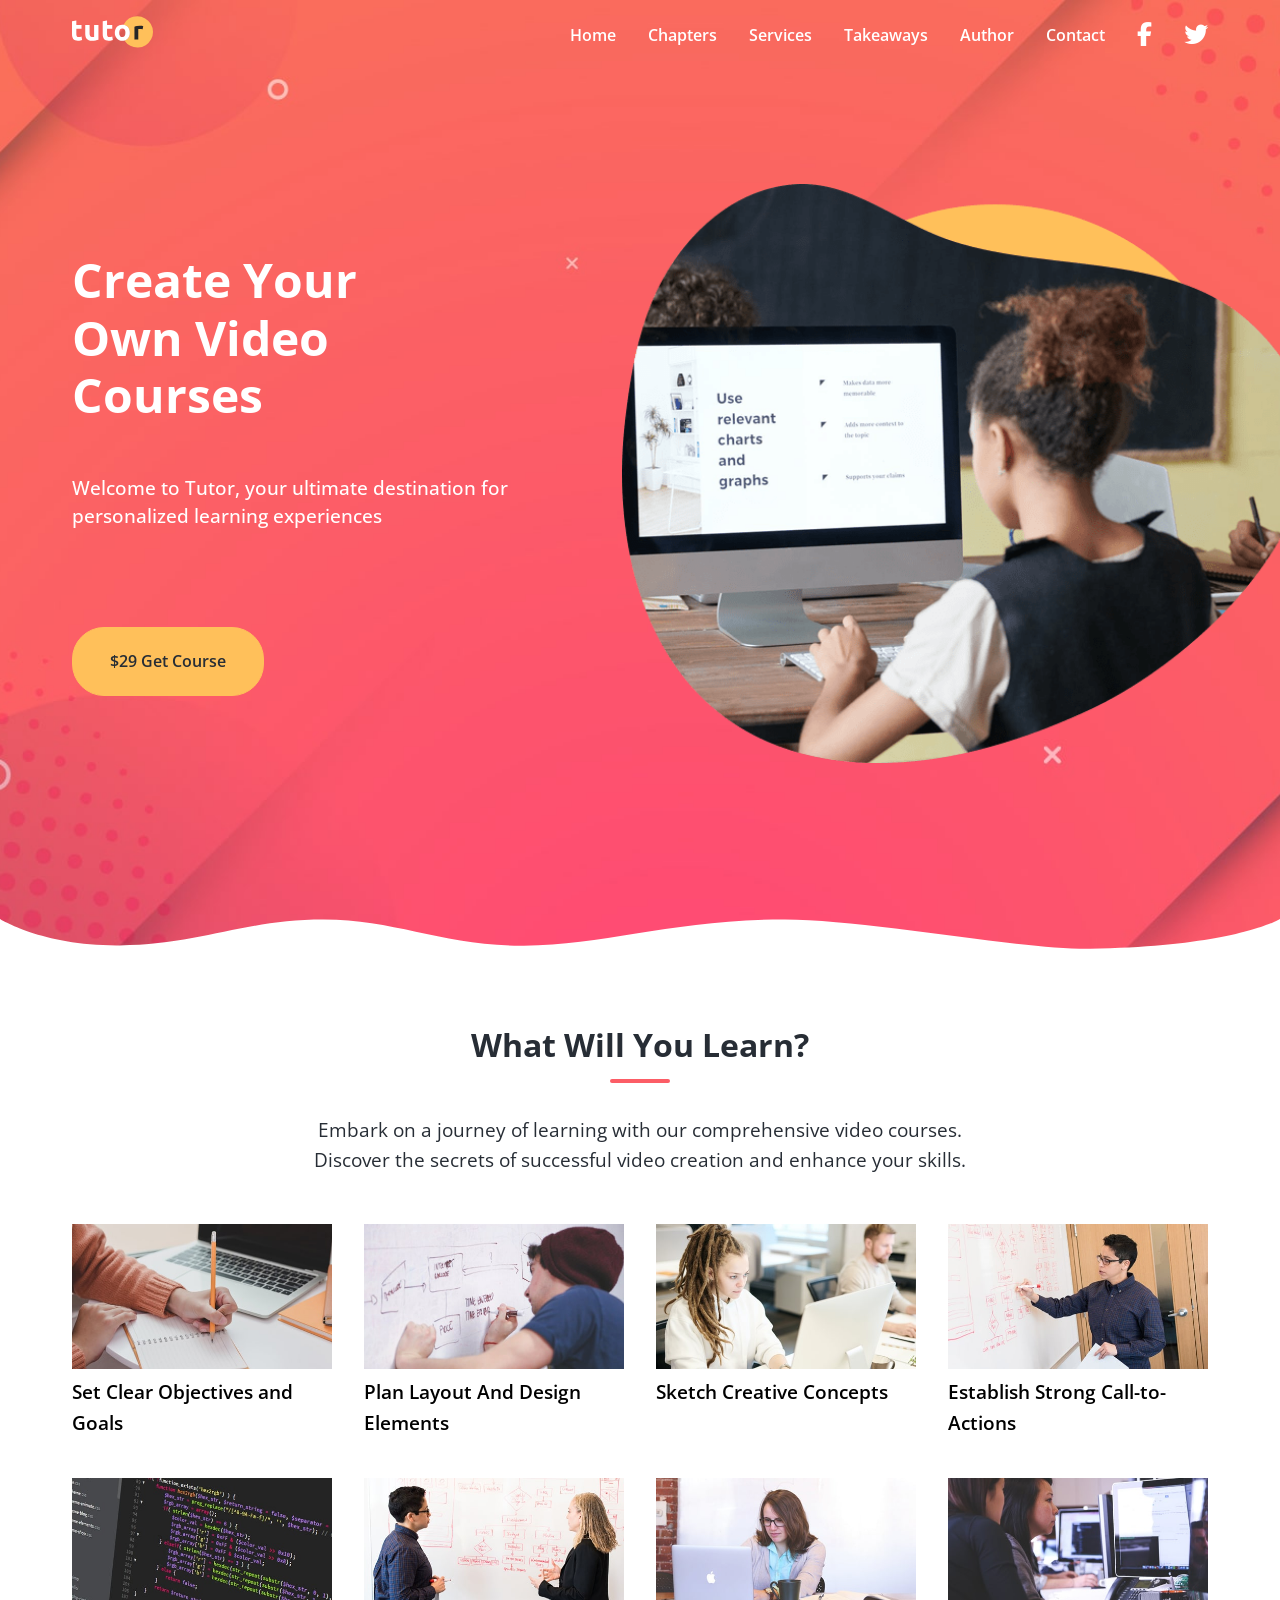
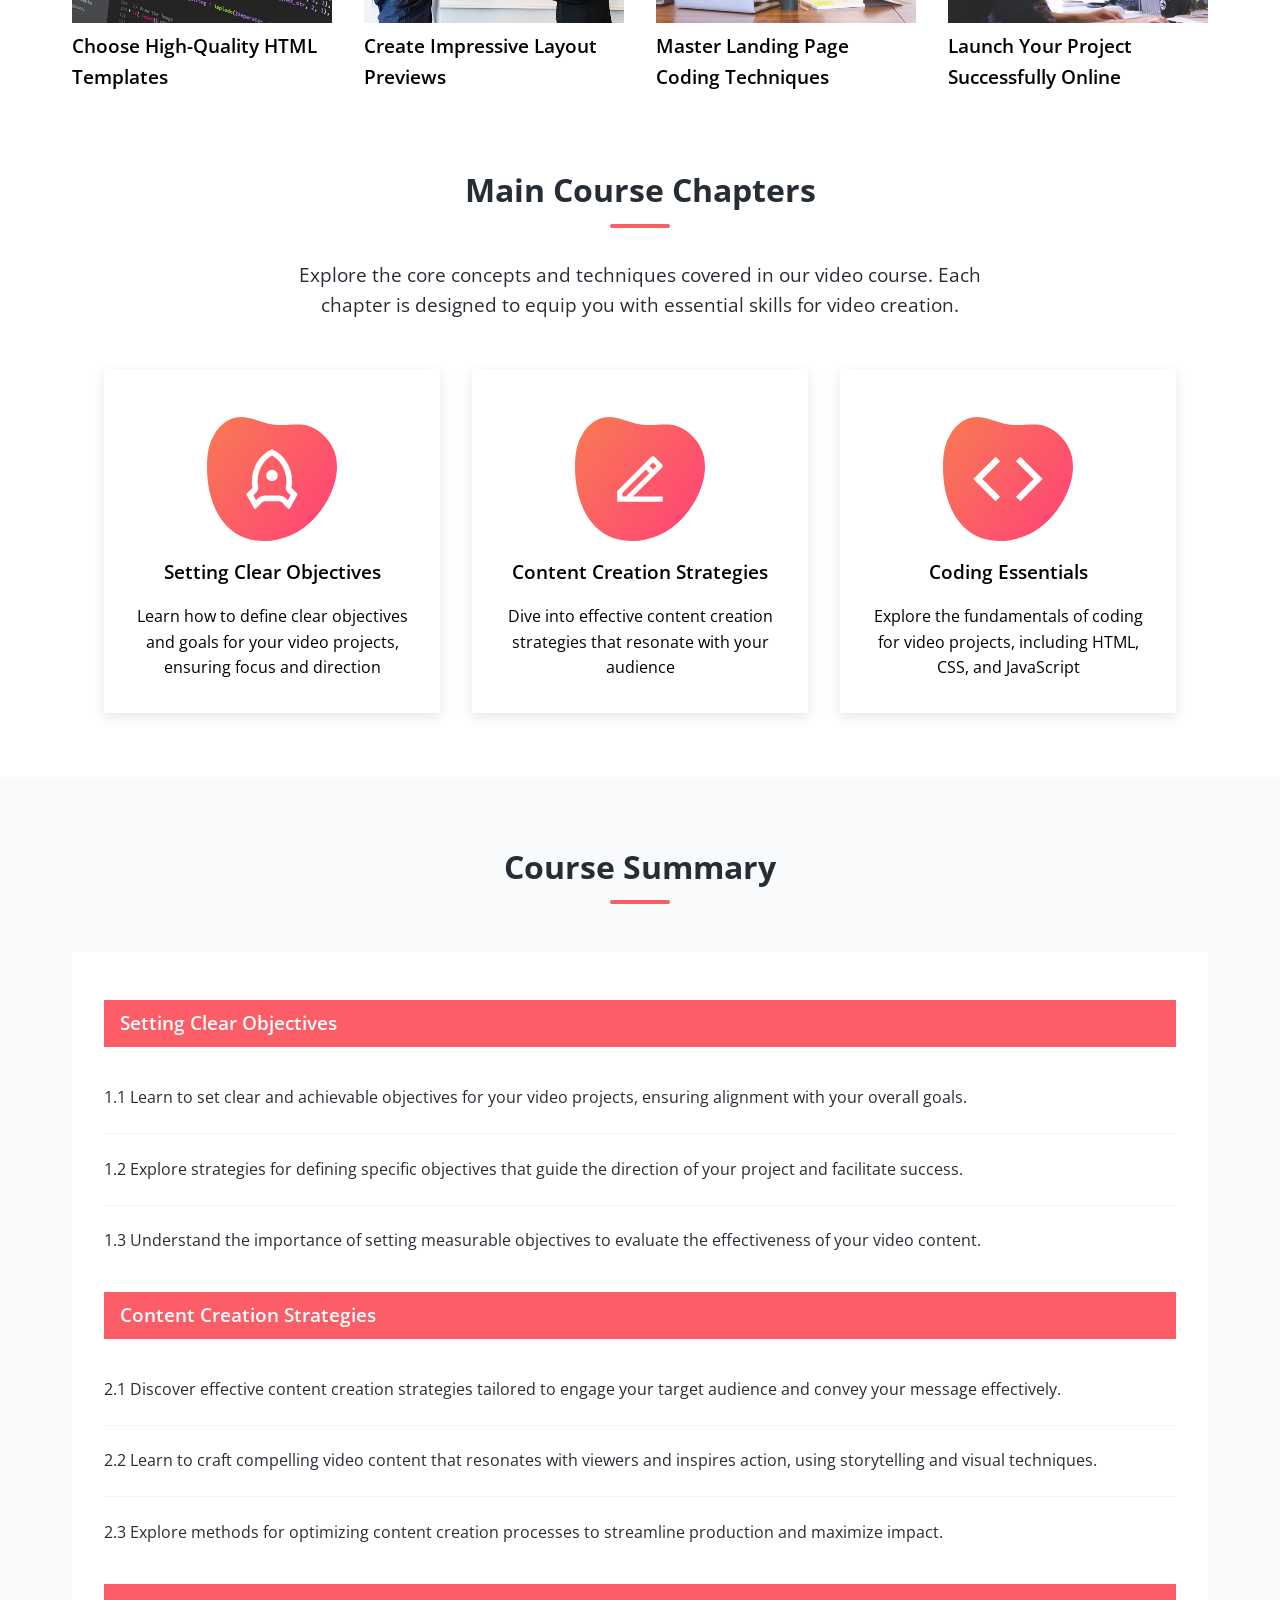
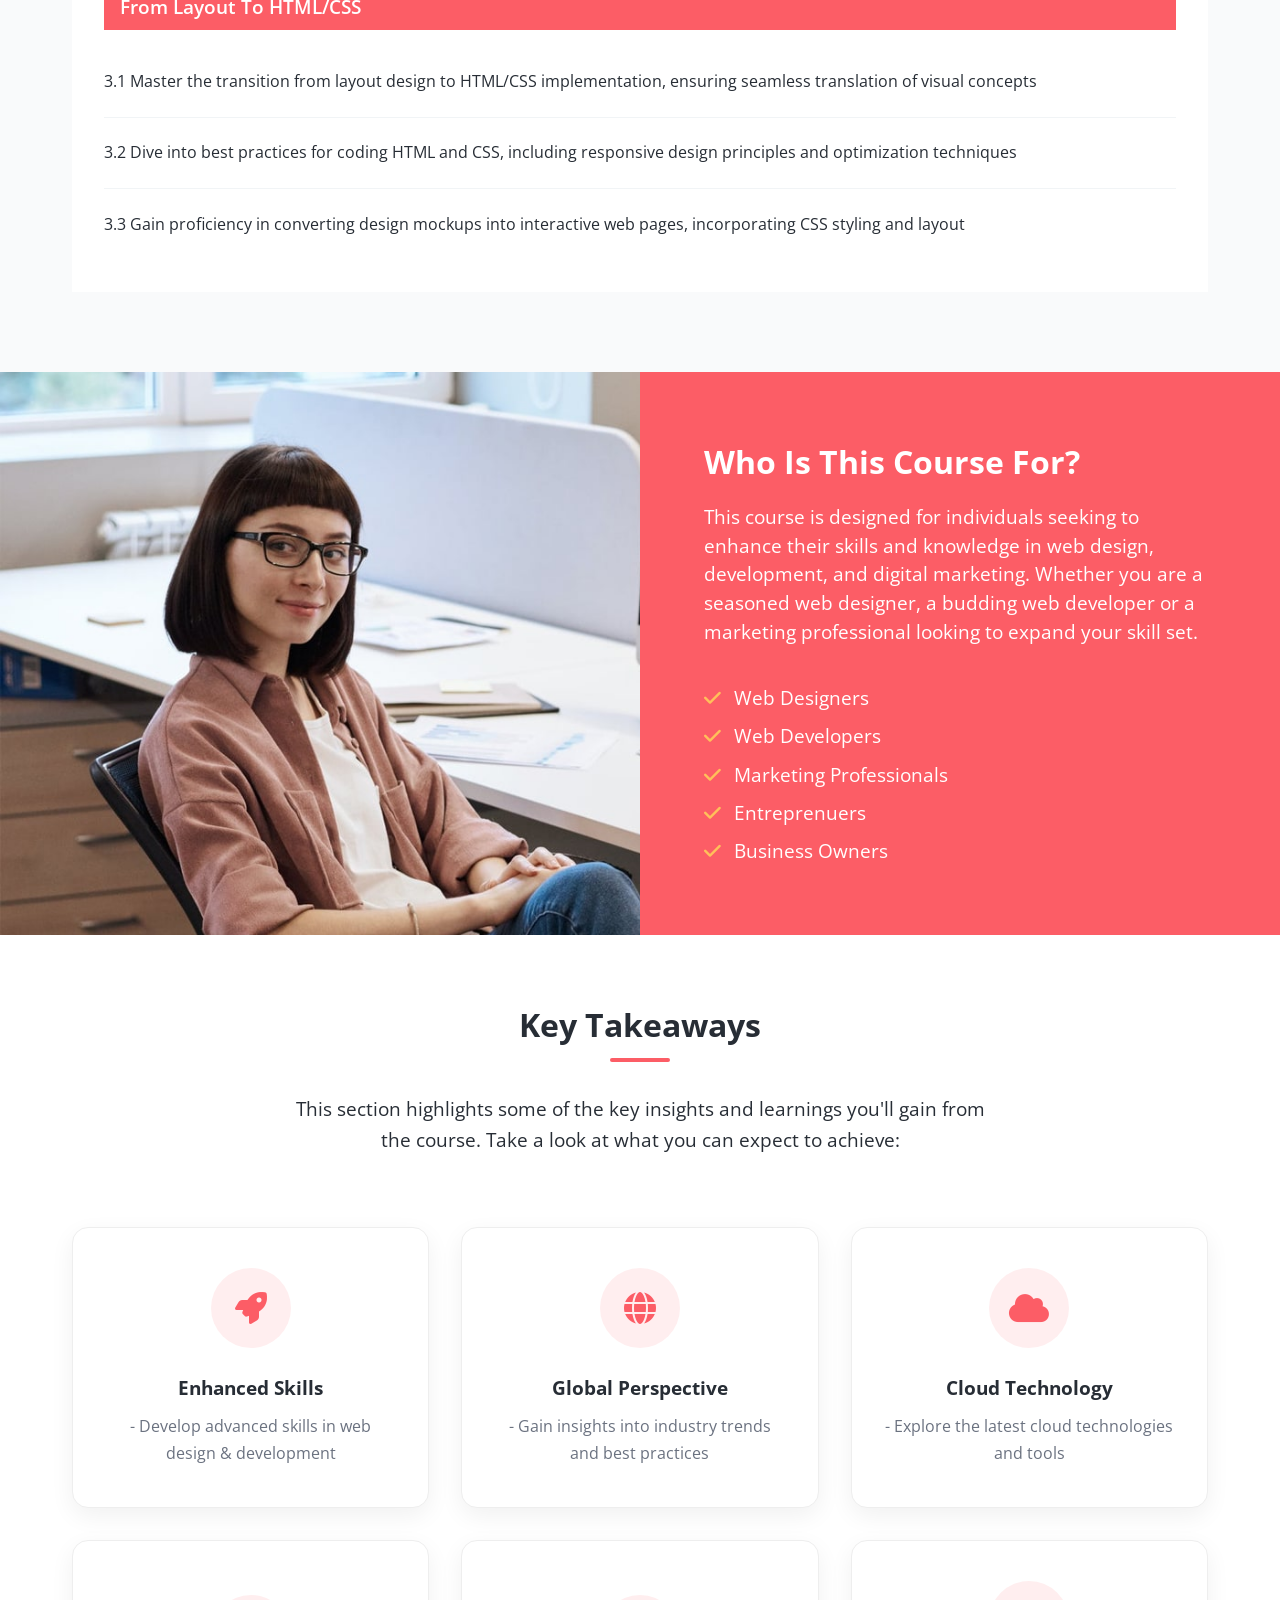
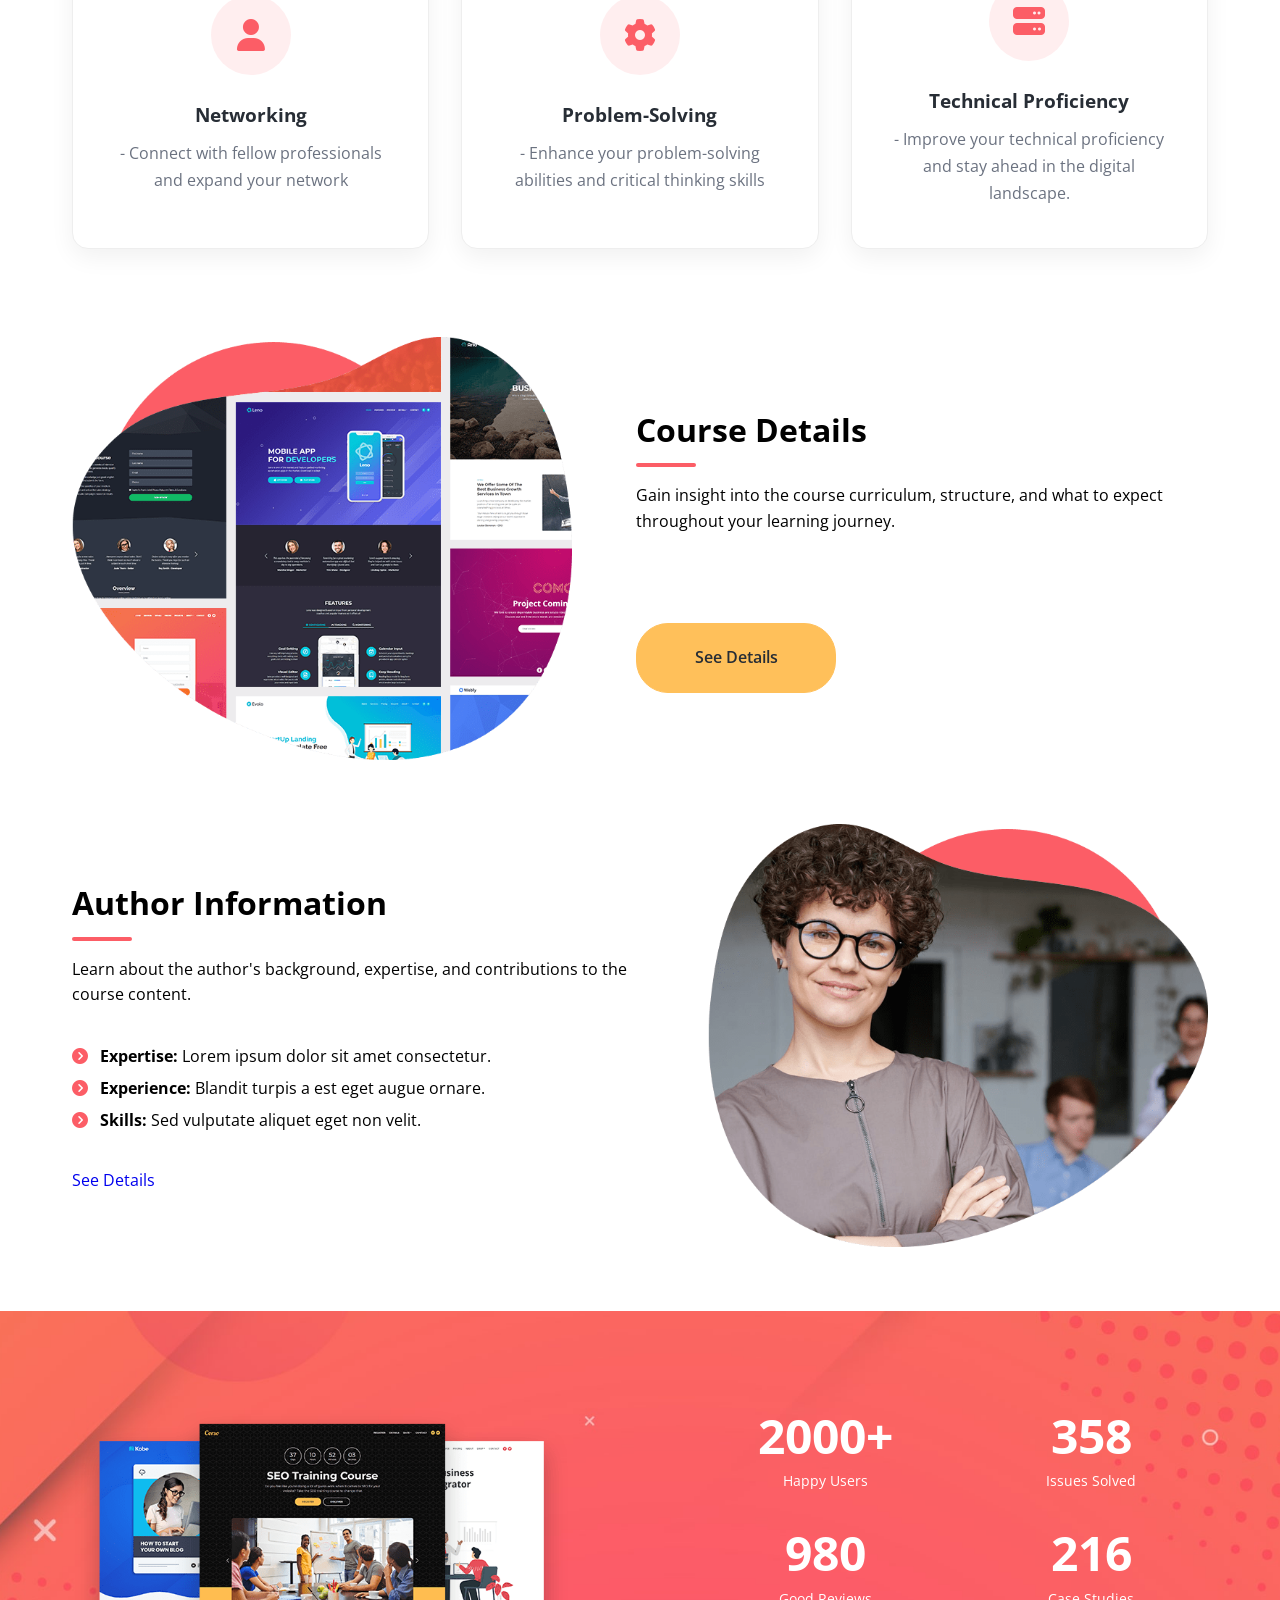
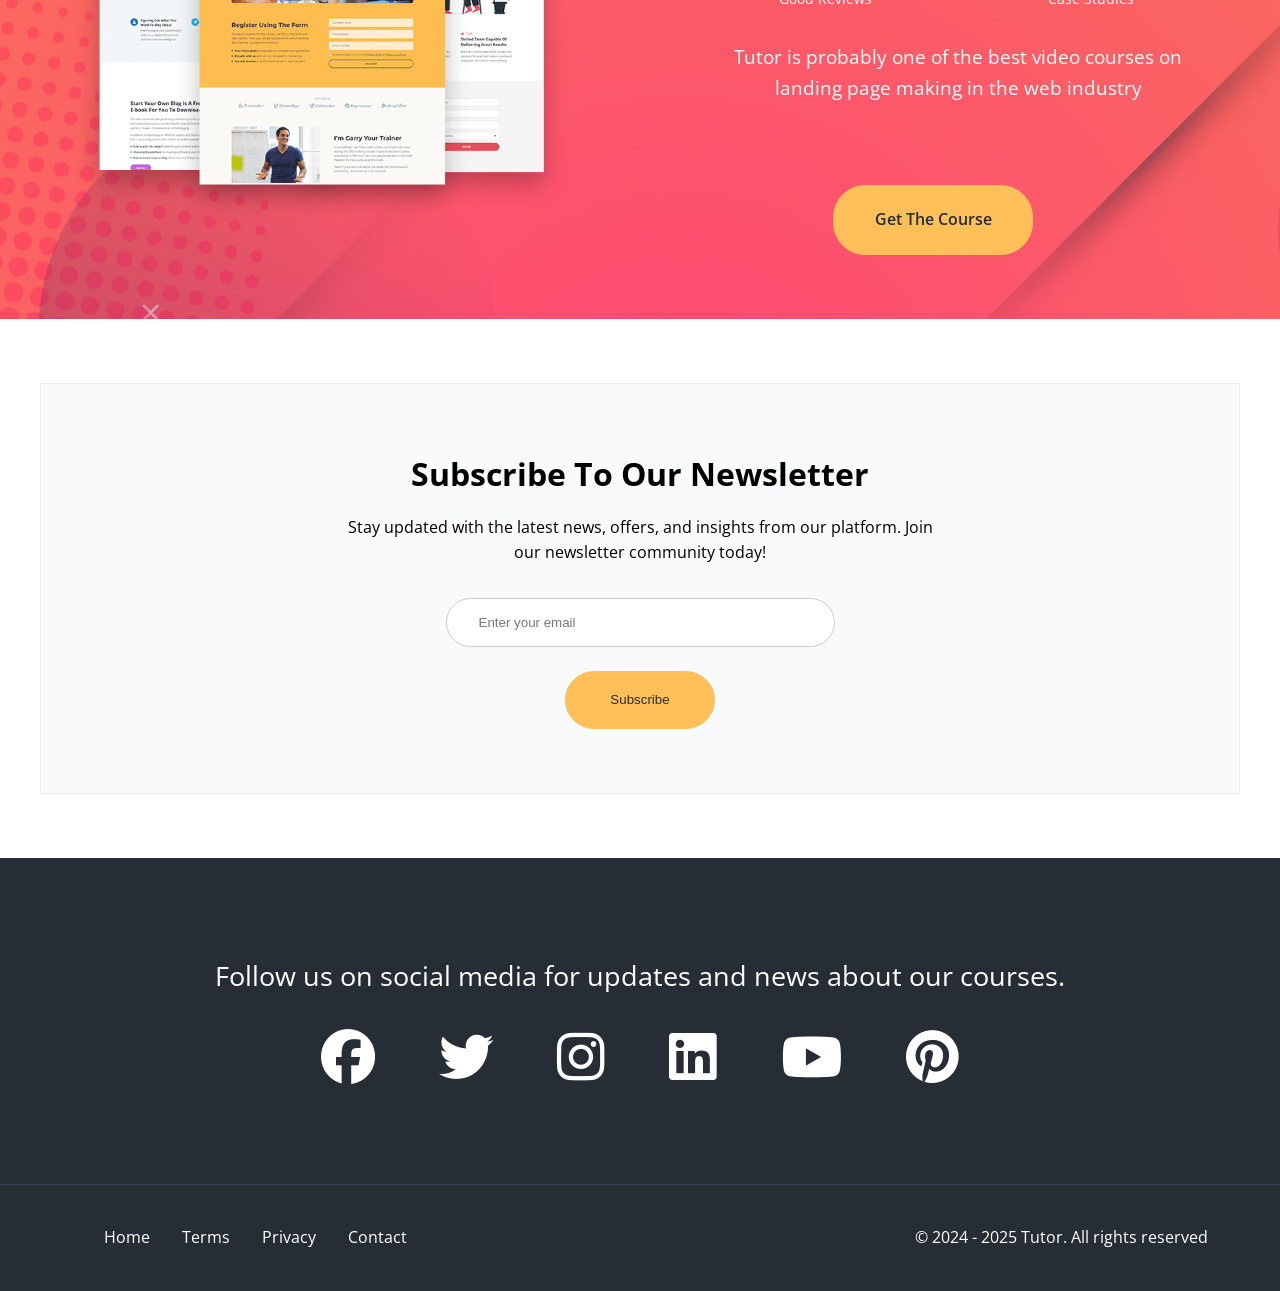
<file: index.html>
<!DOCTYPE html>
<html lang="en">
<head>
    <meta charset="UTF-8">
    <meta name="viewport" content="width=device-width, initial-scale=1.0">

    <title>Welcome TO Tutor</title>

    <link rel="stylesheet" href="css/style.css">

    <link
        rel="stylesheet"
        href="https://cdnjs.cloudflare.com/ajax/libs/font-awesome/6.5.1/css/all.min.css"
    >

    <link rel="preconnect" href="https://fonts.googleapis.com">
    <link rel="preconnect" href="https://fonts.gstatic.com" crossorigin>

    <link
        href="https://fonts.googleapis.com/css2?family=Lato:ital,wght@0,100;0,300;0,400;0,700;0,900;1,100;1,300;1,400;1,700;1,900&family=Open+Sans:ital,wght@0,300..800;1,300..800&family=Poppins:ital,wght@0,100;0,200;0,300;0,400;0,500;0,600;0,700;0,800;0,900;1,100;1,200;1,300;1,400;1,500;1,600;1,700;1,800;1,900&family=Sansita:ital,wght@0,400;0,700;0,800;0,900;1,400;1,700;1,800;1,900&display=swap"
        rel="stylesheet"
    >

    <link rel="icon" href="images/favicon.png" type="image/x-icon">
</head>

<body>

    <!-- Navbar -->
    <nav class="navbar">
        <div class="navbar-flex container">

            <a href="#home">
                <img src="images/logo.svg" alt="Tutor">
            </a>

            <!-- Desktop Menu -->
            <div class="main-menu-items">
                <ul class="main-menu-list">

                    <li>
                        <a href="#home">Home</a>
                    </li>

                    <li>
                        <a href="#chapters">Chapters</a>
                    </li>

                    <li>
                        <a href="#info">Services</a>
                    </li>

                    <li>
                        <a href="#takeaways">Takeaways</a>
                    </li>

                    <li>
                        <a href="#author">Author</a>
                    </li>

                    <li>
                        <a href="contact.html">Contact</a>
                    </li>

                    <li>
                        <a
                            href="https://www.facebook.com"
                            target="_blank"
                            aria-label="Facebook"
                        >
                            <i class="fa-brands fa-facebook-f"></i>
                        </a>
                    </li>

                    <li>
                        <a
                            href="https://www.twitter.com"
                            target="_blank"
                            aria-label="Twitter"
                        >
                            <i class="fa-brands fa-twitter"></i>
                        </a>
                    </li>

                </ul>
            </div>


            <!-- Mobile Menu -->
            <div class="mobile-menu">

                <div class="mobile-menu-toggle">
                    <i class="fa-solid fa-bars"></i>
                </div>

                <div class="mobile-menu-items">

                    <ul class="mobile-menu-list">

                        <li>
                            <a href="#home">Home</a>
                        </li>

                        <li>
                            <a href="#chapters">Chapters</a>
                        </li>

                        <li>
                            <a href="#info">Services</a>
                        </li>

                        <li>
                            <a href="#takeaways">Takeaways</a>
                        </li>

                        <li>
                            <a href="#author">Author</a>
                        </li>

                        <li>
                            <a href="contact.html">Contact</a>
                        </li>

                        <li>
                            <a
                                href="https://www.facebook.com"
                                target="_blank"
                                aria-label="Facebook"
                            >
                                <i class="fa-brands fa-facebook-f"></i>
                            </a>
                        </li>

                        <li>
                            <a
                                href="https://www.twitter.com"
                                target="_blank"
                                aria-label="Twitter"
                            >
                                <i class="fa-brands fa-twitter"></i>
                            </a>
                        </li>

                    </ul>

                </div>

            </div>

        </div>
    </nav>


    <!-- Hero -->
    <header class="hero" id="home">

        <div class="container hero-flex">

            <div class="hero-content">

                <h1>Create Your Own Video Courses</h1>

                <p>
                    Welcome to Tutor, your ultimate destination for personalized
                    learning experiences
                </p>

                <a href="#" class="btn">$29 Get Course</a>

            </div>

            <img src="images/header-course.png" alt="Hero Image">

        </div>


        <svg
            class="frame-decoration"
            data-name="Layer 2"
            xmlns="http://www.w3.org/2000/svg"
            preserveAspectRatio="none"
            viewBox="0 0 1920 192.275"
        >
            <defs>
                <style>
                    .cls-1 {
                        fill: #ffffff;
                    }
                </style>
            </defs>

            <title>frame-decoration</title>

            <path
                class="cls-1"
                d="M0,158.755s63.9,52.163,179.472,50.736c121.494-1.5,185.839-49.738,305.984-49.733,109.21,0,181.491,51.733,300.537,50.233,123.941-1.562,225.214-50.126,390.43-50.374,123.821-.185,353.982,58.374,458.976,56.373,217.907-4.153,284.6-57.236,284.6-57.236V351.03H0V158.755Z"
                transform="translate(0 -158.755)"
            />
        </svg>

    </header>


    <!-- Learn -->
    <section class="learn">

        <div class="container">

            <div class="section-header">

                <h2>What Will You Learn?</h2>

                <div class="heading-border"></div>

                <p>
                    Embark on a journey of learning with our comprehensive video
                    courses. Discover the secrets of successful video creation and
                    enhance your skills.
                </p>

            </div>


            <div class="topics">

                <div class="topic">

                    <div class="topic-image">
                        <img src="images/description-1.jpg" alt="topic">
                    </div>

                    <div class="topic-text">
                        <h3>Set Clear Objectives and Goals</h3>
                    </div>

                </div>


                <div class="topic">

                    <div class="topic-image">
                        <img src="images/description-2.jpg" alt="alternative">
                    </div>

                    <div class="topic-text">
                        <h3>Plan Layout And Design Elements</h3>
                    </div>

                </div>


                <div class="topic">

                    <div class="topic-image">
                        <img src="images/description-3.jpg" alt="alternative">
                    </div>

                    <div class="topic-text">
                        <h3>Sketch Creative Concepts</h3>
                    </div>

                </div>


                <div class="topic">

                    <div class="topic-image">
                        <img src="images/description-4.jpg" alt="alternative">
                    </div>

                    <div class="topic-text">
                        <h3>Establish Strong Call-to-Actions</h3>
                    </div>

                </div>


                <div class="topic">

                    <div class="topic-image">
                        <img src="images/description-5.jpg" alt="alternative">
                    </div>

                    <div class="topic-text">
                        <h3>Choose High-Quality HTML Templates</h3>
                    </div>

                </div>


                <div class="topic">

                    <div class="topic-image">
                        <img src="images/description-6.jpg" alt="alternative">
                    </div>

                    <div class="topic-text">
                        <h3>Create Impressive Layout Previews</h3>
                    </div>

                </div>


                <div class="topic">

                    <div class="topic-image">
                        <img src="images/description-7.jpg" alt="alternative">
                    </div>

                    <div class="topic-text">
                        <h3>Master Landing Page Coding Techniques</h3>
                    </div>

                </div>


                <div class="topic">

                    <div class="topic-image">
                        <img src="images/description-8.jpg" alt="alternative">
                    </div>

                    <div class="topic-text">
                        <h3>Launch Your Project Successfully Online</h3>
                    </div>

                </div>

            </div>

        </div>

    </section>


    <!-- Course Chapter Section -->
    <section class="chapters section" id="chapters">

        <div class="container">

            <div class="section-header">

                <h2>Main Course Chapters</h2>

                <div class="heading-border"></div>

                <p>
                    Explore the core concepts and techniques covered in our video
                    course. Each chapter is designed to equip you with essential skills
                    for video creation.
                </p>

            </div>


            <div class="chapter-cards">

                <div class="card">

                    <img
                        src="images/chapters-icon-1.svg"
                        alt="chapter 1"
                    >

                    <h3>Setting Clear Objectives</h3>

                    <p>
                        Learn how to define clear objectives and goals for your video
                        projects, ensuring focus and direction
                    </p>

                </div>


                <div class="card">

                    <img
                        src="images/chapters-icon-2.svg"
                        alt="chapter 2"
                    >

                    <h3>Content Creation Strategies</h3>

                    <p>
                        Dive into effective content creation strategies that resonate with
                        your audience
                    </p>

                </div>


                <div class="card">

                    <img
                        src="images/chapters-icon-3.svg"
                        alt="chapter 3"
                    >

                    <h3>Coding Essentials</h3>

                    <p>
                        Explore the fundamentals of coding for video projects, including
                        HTML, CSS, and JavaScript
                    </p>

                </div>

            </div>

        </div>

    </section>


    <!-- Course Summary -->
    <section class="summary" id="summary">

        <div class="container">

            <div class="section-header">

                <h2>Course Summary</h2>

                <div class="heading-border"></div>

            </div>


            <div class="section-lists">

                <div class="list">

                    <div class="list-header">
                        Setting Clear Objectives
                    </div>

                    <div class="list-item">
                        1.1 Learn to set clear and achievable objectives for your video
                        projects, ensuring alignment with your overall goals.
                    </div>

                    <div class="list-item">
                        1.2 Explore strategies for defining specific objectives that guide
                        the direction of your project and facilitate success.
                    </div>

                    <div class="list-item">
                        1.3 Understand the importance of setting measurable objectives to
                        evaluate the effectiveness of your video content.
                    </div>

                </div>


                <div class="list">

                    <div class="list-header">
                        Content Creation Strategies
                    </div>

                    <div class="list-item">
                        2.1 Discover effective content creation strategies tailored to
                        engage your target audience and convey your message effectively.
                    </div>

                    <div class="list-item">
                        2.2 Learn to craft compelling video content that resonates with
                        viewers and inspires action, using storytelling and visual
                        techniques.
                    </div>

                    <div class="list-item">
                        2.3 Explore methods for optimizing content creation processes to
                        streamline production and maximize impact.
                    </div>

                </div>


                <div class="list">

                    <div class="list-header">
                        From Layout To HTML/CSS
                    </div>

                    <div class="list-item">
                        3.1 Master the transition from layout design to HTML/CSS
                        implementation, ensuring seamless translation of visual concepts
                    </div>

                    <div class="list-item">
                        3.2 Dive into best practices for coding HTML and CSS, including
                        responsive design principles and optimization techniques
                    </div>

                    <div class="list-item">
                        3.3 Gain proficiency in converting design mockups into interactive
                        web pages, incorporating CSS styling and layout
                    </div>

                </div>

            </div>

        </div>

    </section>


    <!-- Info -->
    <section class="info" id="info">

        <div class="info-container">

            <div class="info-left"></div>

            <div class="info-content">

                <h2>Who Is This Course For?</h2>

                <p>
                    This course is designed for individuals seeking to enhance their
                    skills and knowledge in web design, development, and digital
                    marketing. Whether you are a seasoned web designer, a budding web
                    developer or a marketing professional looking to expand your skill
                    set.
                </p>

                <ul>

                    <li>
                        <i class="fas fa-check"></i>
                        Web Designers
                    </li>

                    <li>
                        <i class="fas fa-check"></i>
                        Web Developers
                    </li>

                    <li>
                        <i class="fas fa-check"></i>
                        Marketing Professionals
                    </li>

                    <li>
                        <i class="fas fa-check"></i>
                        Entreprenuers
                    </li>

                    <li>
                        <i class="fas fa-check"></i>
                        Business Owners
                    </li>

                </ul>

            </div>

        </div>

    </section>


    <!-- Takeaways -->
    <section class="takeaways section" id="takeaways">

        <div class="container">

            <div class="section-header">

                <h2>Key Takeaways</h2>

                <div class="heading-border"></div>

                <p>
                    This section highlights some of the key insights and learnings
                    you'll gain from the course. Take a look at what you can expect to
                    achieve:
                </p>

            </div>


            <div class="takeaways-cards">

                <div class="card">

                    <i class="fas fa-rocket fa-3x text-primary"></i>

                    <p>
                        <strong>Enhanced Skills</strong>
                        - Develop advanced skills in web design & development
                    </p>

                </div>


                <div class="card">

                    <i class="fas fa-globe fa-3x text-primary"></i>

                    <p>
                        <strong>Global Perspective</strong>
                        - Gain insights into industry trends and best practices
                    </p>

                </div>


                <div class="card">

                    <i class="fas fa-cloud fa-3x text-primary"></i>

                    <p>
                        <strong>Cloud Technology</strong>
                        - Explore the latest cloud technologies and tools
                    </p>

                </div>


                <div class="card">

                    <i class="fas fa-user fa-3x text-primary"></i>

                    <p>
                        <strong>Networking</strong>
                        - Connect with fellow professionals and expand your network
                    </p>

                </div>


                <div class="card">

                    <i class="fas fa-cog fa-3x text-primary"></i>

                    <p>
                        <strong>Problem-Solving</strong>
                        - Enhance your problem-solving abilities and critical thinking skills
                    </p>

                </div>


                <div class="card">

                    <i class="fas fa-server fa-3x text-primary"></i>

                    <p>
                        <strong>Technical Proficiency</strong>
                        - Improve your technical proficiency and stay ahead in the digital
                        landscape.
                    </p>

                </div>

            </div>

        </div>

    </section>


    <!-- Course Details -->
    <section class="details section" id="details">

        <div class="container details-flex">

            <img src="images/details.png" alt="details">

            <div class="details-content">

                <h2>Course Details</h2>

                <div class="heading-border"></div>

                <p>
                    Gain insight into the course curriculum, structure, and what to
                    expect throughout your learning journey.
                </p>

                <a href="#" class="btns">
                    See Details
                </a>

            </div>

        </div>

    </section>


    <!-- Author Info -->
    <section class="details section" id="author">

        <div class="container details-flex">

            <img src="images/author.png" alt="Author">

            <div class="details-content">

                <h2>Author Information</h2>

                <div class="heading-border"></div>

                <p>
                    Learn about the author's background, expertise, and contributions to
                    the course content.
                </p>

                <ul>

                    <li>
                        <i class="fas fa-chevron-circle-right text-primary"></i>
                        <strong>Expertise:</strong>
                        Lorem ipsum dolor sit amet consectetur.
                    </li>

                    <li>
                        <i class="fas fa-chevron-circle-right text-primary"></i>
                        <strong>Experience:</strong>
                        Blandit turpis a est eget augue ornare.
                    </li>

                    <li>
                        <i class="fas fa-chevron-circle-right text-primary"></i>
                        <strong>Skills:</strong>
                        Sed vulputate aliquet eget non velit.
                    </li>

                </ul>

                <a href="#" class="btn">
                    See Details
                </a>

            </div>

        </div>

    </section>


    <!-- Stats -->
    <section class="stats section" id="stats">

        <div class="container stats-flex">

            <img src="images/stats.png" alt="stats">

            <div class="stats-content">

                <div class="stats-numbers">

                    <div>
                        <h3 aria-labelledby="stats-happy-users">
                            2000+
                        </h3>

                        <p id="stats-happy-users">
                            Happy Users
                        </p>
                    </div>


                    <div>
                        <h3 aria-labelledby="stats-issues-solved">
                            358
                        </h3>

                        <p id="stats-issues-solved">
                            Issues Solved
                        </p>
                    </div>


                    <div>
                        <h3 aria-labelledby="stats-good-reviews">
                            980
                        </h3>

                        <p id="stats-good-reviews">
                            Good Reviews
                        </p>
                    </div>


                    <div>
                        <h3 aria-labelledby="stats-case-studies">
                            216
                        </h3>

                        <p id="stats-case-studies">
                            Case Studies
                        </p>
                    </div>

                </div>


                <p class="stats-text">
                    Tutor is probably one of the best video courses on landing page
                    making in the web industry
                </p>

                <a href="#" class="btn">
                    Get The Course
                </a>

            </div>

        </div>

    </section>


    <!-- Newsletter -->
    <section class="newsletter section" id="newsletter">

        <div class="container newsletter-flex">

            <h2>Subscribe To Our Newsletter</h2>

            <p>
                Stay updated with the latest news, offers, and insights from our
                platform. Join our newsletter community today!
            </p>

            <form>

                <input
                    type="email"
                    name="email"
                    id="email"
                    placeholder="Enter your email"
                >

                <button type="submit" class="b">
                    Subscribe
                </button>

            </form>

        </div>

    </section>


    <!-- Social -->
    <section class="social section">

        <div class="container">

            <p>
                Follow us on social media for updates and news about our courses.
            </p>

            <div class="social-icons">

                <a
                    href="https://facebook.com"
                    target="_blank"
                    aria-label="Follow Us On Facebook"
                >
                    <i class="fa-brands fa-facebook fa-2x"></i>
                </a>


                <a
                    href="https://twitter.com"
                    target="_blank"
                    aria-label="Follow Us On Twitter"
                >
                    <i class="fa-brands fa-twitter fa-2x"></i>
                </a>


                <a
                    href="https://instagram.com"
                    target="_blank"
                    aria-label="Follow Us On Instagram"
                >
                    <i class="fa-brands fa-instagram fa-2x"></i>
                </a>


                <a
                    href="https://linkedin.com"
                    target="_blank"
                    aria-label="Follow Us On LinkedIn"
                >
                    <i class="fa-brands fa-linkedin fa-2x"></i>
                </a>


                <a
                    href="https://youtube.com"
                    target="_blank"
                    aria-label="Follow Us On Youtube"
                >
                    <i class="fa-brands fa-youtube fa-2x"></i>
                </a>


                <a
                    href="https://pinterest.com"
                    target="_blank"
                    aria-label="Follow Us On Pinterest"
                >
                    <i class="fa-brands fa-pinterest fa-2x"></i>
                </a>

            </div>

        </div>

    </section>


    <!-- Footer -->
    <footer class="footer">

        <div class="container footer-flex">

            <ul class="footer-links">

                <li>
                    <a href="#home">Home</a>
                </li>

                <li>
                    <a href="#">Terms</a>
                </li>

                <li>
                    <a href="#">Privacy</a>
                </li>

                <li>
                    <a href="contact.html">Contact</a>
                </li>

            </ul>

            <p>
                &copy; 2024 - 2025 Tutor. All rights reserved
            </p>

        </div>

    </footer>


    <script src="js/script.js"></script>

</body>
</html>
</file>
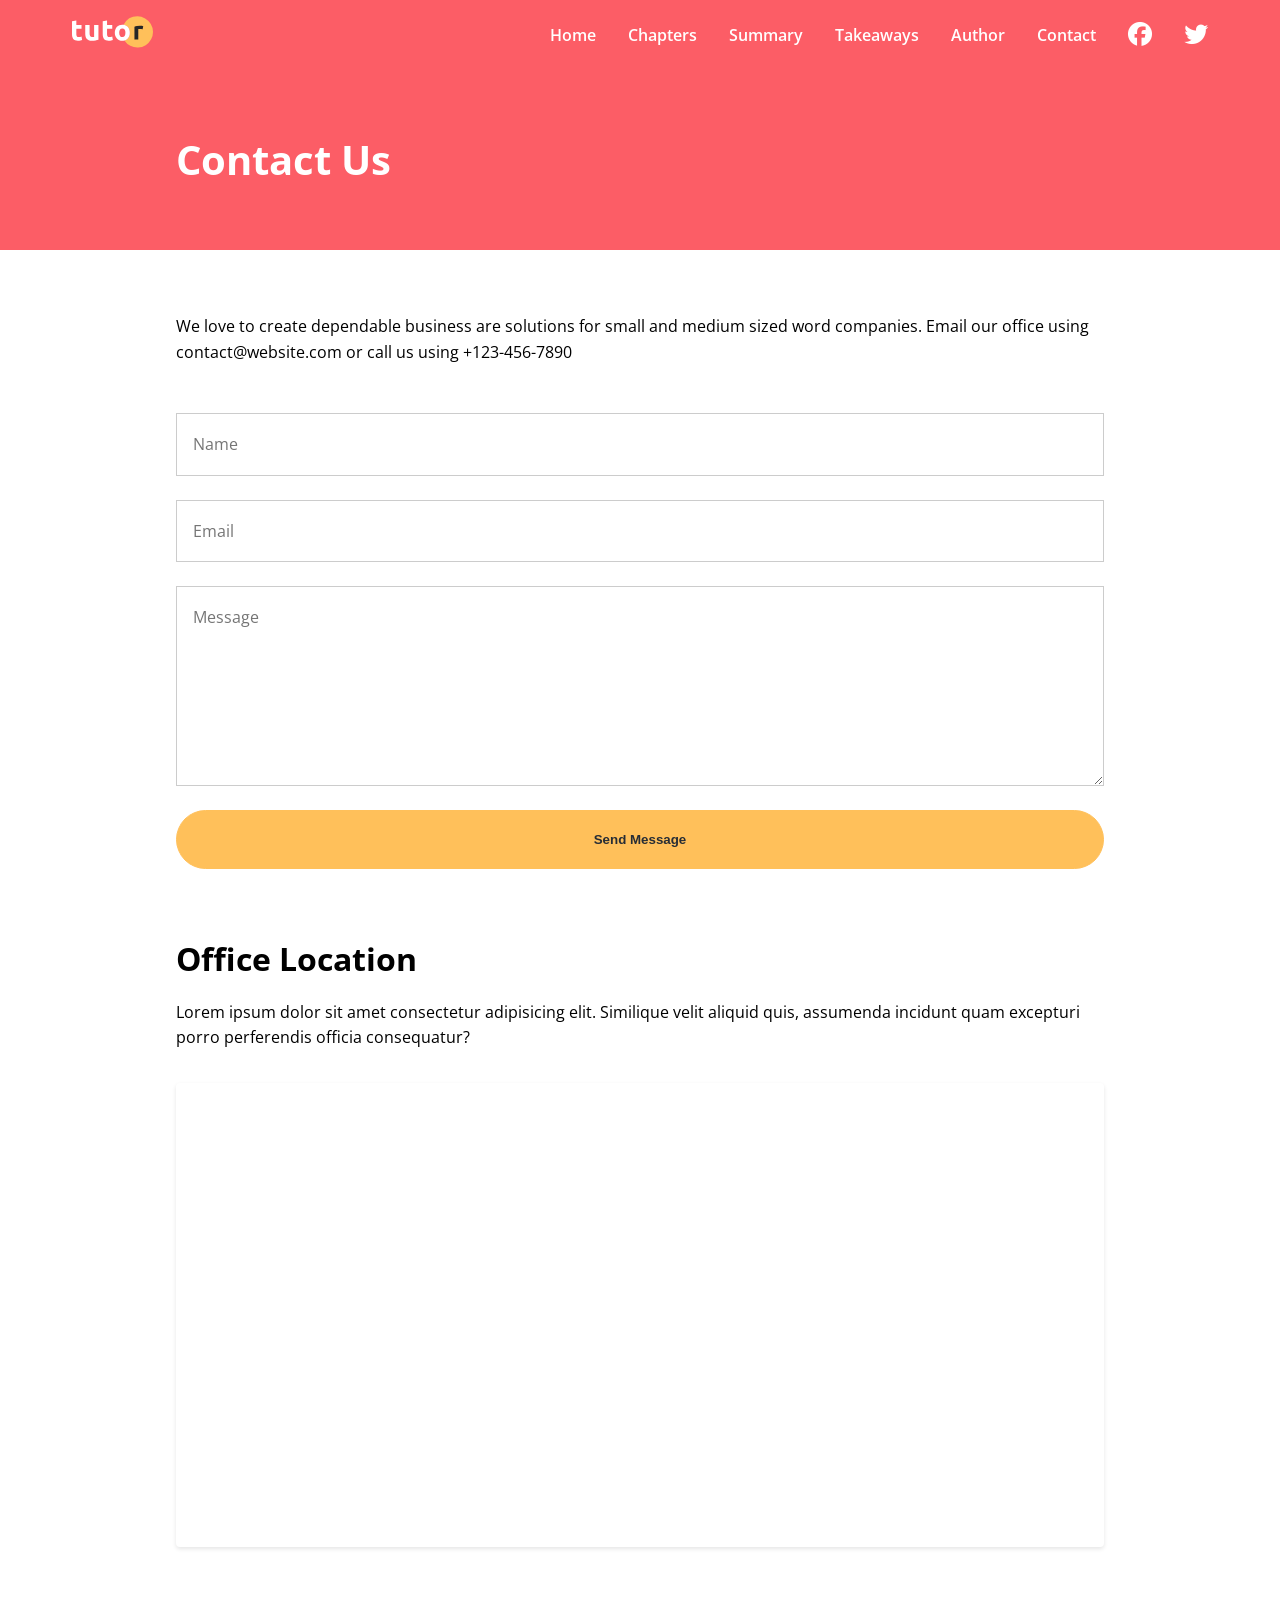
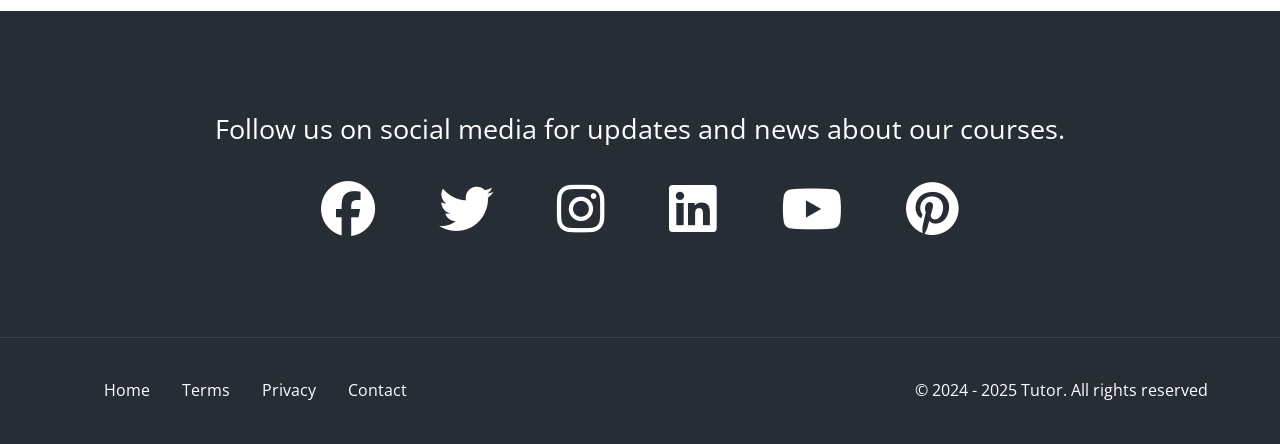
<file: contact.html>
<!DOCTYPE html>
<html lang="en">
  <head>
    <meta charset="UTF-8" />
    <meta name="viewport" content="width=device-width, initial-scale=1.0" />
    <link rel="preconnect" href="https://fonts.googleapis.com" />
    <link rel="preconnect" href="https://fonts.gstatic.com" crossorigin />
    <link
      href="https://fonts.googleapis.com/css2?family=Open+Sans:ital,wght@0,300..800;1,300..800&display=swap"
      rel="stylesheet"
    />
    <link
      rel="stylesheet"
      href="https://cdnjs.cloudflare.com/ajax/libs/font-awesome/6.5.2/css/all.min.css"
      integrity="sha512-SnH5WK+bZxgPHs44uWIX+LLJAJ9/2PkPKZ5QiAj6Ta86w+fsb2TkcmfRyVX3pBnMFcV7oQPJkl9QevSCWr3W6A=="
      crossorigin="anonymous"
      referrerpolicy="no-referrer"
    />
    <link rel="stylesheet" href="./css/style.css" />
    <link rel="icon" href="./images/favicon.png" />
    <title>Welcome To Tutor</title>
  </head>
  <body>
    <nav class="navbar" role="navigation" aria-label="Main Navigation">
      <div class="navbar-flex container">
        <a href="/" aria-label="Logo Home Link">
          <img src="images/logo.svg" alt="Tutor Logo" />
        </a>
        <div id="mobile-menu-items" class="main-menu-items">
          <ul class="main-menu-list">
            <li>
              <a href="/">Home</a>
            </li>
            <li>
              <a href="#chapters">Chapters</a>
            </li>
            <li>
              <a href="#summary">Summary</a>
            </li>
            <li>
              <a href="#takeaways">Takeaways</a>
            </li>
            <li>
              <a href="#author">Author</a>
            </li>
            <li>
              <a href="contact.html">Contact</a>
            </li>
            <li>
              <a
                href="https://facebook.com"
                target="_blank"
                aria-label="Follow Us On Facebook"
              >
                <i class="fa-brands fa-facebook"></i>
              </a>
            </li>
            <li>
              <a
                href="https://twitter.com"
                target="_blank"
                aria-label="Follow Us On Twitter"
              >
                <i class="fa-brands fa-twitter"></i>
              </a>
            </li>
          </ul>
        </div>

        <!-- Mobile Menu -->
        <div class="mobile-menu">
          <!-- Hamburger button -->
          <div
            class="mobile-menu-toggle"
            role="button"
            aria-expanded="false"
            aria-controls="mobile-menu-items"
            aria-label="Open mobile menu"
            tabindex="0"
          >
            <i class="fas fa-bars fa-2x"></i>
          </div>
          <!-- Mobile Menu Items -->
          <div class="mobile-menu-items">
            <ul class="mobile-menu-list">
              <li>
                <a href="/">Home</a>
              </li>
              <li>
                <a href="#chapters">Chapters</a>
              </li>
              <li>
                <a href="#summary">Summary</a>
              </li>
              <li>
                <a href="#takeaways">Takeaways</a>
              </li>
              <li>
                <a href="#author">Author</a>
              </li>
              <li>
                <a href="contact.html">Contact</a>
              </li>
              <li>
                <a
                  href="https://facebook.com"
                  target="_blank"
                  aria-label="Follow Us On Facebook"
                >
                  <i class="fa-brands fa-facebook"></i>
                </a>
              </li>
              <li>
                <a
                  href="https://twitter.com"
                  target="_blank"
                  aria-label="Follow Us On Twitter"
                >
                  <i class="fa-brands fa-twitter"></i>
                </a>
              </li>
            </ul>
          </div>
        </div>
      </div>
    </nav>

    <!-- Inner Header -->
    <header class="inner-header">
      <div class="container-sm">
        <h1>Contact Us</h1>
      </div>
    </header>

    <section class="contact-form section">
      <div class="container-sm">
        <p>
          We love to create dependable business are solutions for small and
          medium sized word companies. Email our office using
          contact@website.com or call us using +123-456-7890
        </p>

        <form class="contact-form" method="POST" data-netlify="true">
          <input type="text" name="name" placeholder="Name" required />
          <input type="email" name="email" placeholder="Email" required />
          <textarea name="message" placeholder="Message" required></textarea>
          <button type="submit" class="btns">Send Message</button>
        </form>
      </div>
    </section>

    <!-- Location -->
    <section class="location section">
      <div class="container-sm">
        <h2>Office Location</h2>
        <p>
          Lorem ipsum dolor sit amet consectetur adipisicing elit. Similique
          velit aliquid quis, assumenda incidunt quam excepturi porro
          perferendis officia consequatur?
        </p>
        <div class="map">
          <iframe
            src="https://www.google.com/maps/embed?pb=!1m18!1m12!1m3!1d1241.5303553091994!2d-0.14076024298621118!3d51.51210217963597!2m3!1f0!2f0!3f0!3m2!1i1024!2i768!4f13.1!3m3!1m2!1s0x487604d502268421%3A0x6a7d62889992f993!2sRegent+St%2C+Soho%2C+London+W1B+5TH%2C+UK!5e0!3m2!1sen!2sro!4v1476174541049"
            allowfullscreen
          ></iframe>
        </div>
      </div>
    </section>

    <!-- Social -->
    <section class="social section">
      <div class="container">
        <p>Follow us on social media for updates and news about our courses.</p>
        <div class="social-icons">
          <a
            href="https://facebook.com"
            target="_blank"
            aria-label="Follow Us On Facebook"
          >
            <i class="fa-brands fa-facebook fa-2x"></i>
          </a>
          <a
            href="https://twitter.com"
            target="_blank"
            aria-label="Follow Us On Twitter"
          >
            <i class="fa-brands fa-twitter fa-2x"></i>
          </a>
          <a
            href="https://instagram.com"
            target="_blank"
            aria-label="Follow Us On Instagram"
            ><i class="fa-brands fa-instagram fa-2x"></i>
          </a>
          <a
            href="https://linkdin.com"
            target="_blank"
            aria-label="Follow Us On Linkdin"
            ><i class="fa-brands fa-linkedin fa-2x"></i>
          </a>
          <a
            href="https://youtube.com"
            target="_blank"
            aria-label="Follow Us On Youtube"
          >
            <i class="fa-brands fa-youtube fa-2x"></i>
          </a>
          <a
            href="https://pinterest.com"
            target="_blank"
            aria-label="Follow Us On Pinterest"
          >
            <i class="fa-brands fa-pinterest fa-2x"></i>
          </a>
        </div>
      </div>
    </section>

    <footer class="footer">
      <div class="container footer-flex">
        <ul class="footer-links">
          <li><a href="#">Home</a></li>
          <li><a href="#">Terms</a></li>
          <li><a href="#">Privacy</a></li>
          <li><a href="contact.html">Contact</a></li>
        </ul>
        <p>&copy; 2024 - 2025 Tutor. All rights reserved</p>
      </div>
    </footer>

    <script src="js/script.js"></script>
  </body>
</html>
</file>
<file: css/style.css>
*,
*::before,
*::after {
    margin: 0;
    padding: 0;
    box-sizing: border-box;
}

body {
    font-family: 'Open Sans', sans-serif;
}

:root {
    --primary-color: #fc5d66;
    --secondary-color: #ffc05a;
    --light-color: #f9fafb;
    --dark-color: #272d35;
}

html,
body {
    scroll-behavior: smooth;
    font-family: 'Open Sans', sans-serif;
    line-height: 1.6;
}

a {
    text-decoration: none;
}

ul {
    list-style: none;
}

img {
    max-width: 100%;
}



.container {
    max-width: 1200px;
    margin: 0 auto;
    padding: 0 2rem;
}

.container-sm {
    max-width: 992px;
    margin: 0 auto;
    padding: 0 2rem;
}




.navbar {
    color: white;
    padding: 1rem 2rem;
    position: fixed;
    top: 0;
    right: 0;
    left: 0;
    z-index: 1000;
    transition: background 0.3s ease-in-out;
}

.navbar.navbar-scroll {
    background-color: rgba(235, 77, 85, 0.7);
    backdrop-filter: blur(10px);
}

.navbar img {
    width: 81px;
    height: 32px;
}

.navbar-flex {
    display: flex;
    justify-content: space-between;
    align-items: center;
}

.navbar .main-menu-list {
    display: flex;
    align-items: center;
    gap: 2rem;
    font-weight: 600;
}

.navbar a {
    color: white;
    font-size: 1rem;
    transition: color 0.3s ease-in-out;
}

.navbar a:hover {
    color: var(--secondary-color);
}

.navbar i {
    font-size: 1.5rem;
}




.section-header {
    max-width: 700px;
    margin: 0 auto 3rem;
    text-align: center;
}

.section-header h2 {
    font-size: 2rem;
    font-weight: 700;
    color: var(--dark-color);
    margin-bottom: 0.5rem;
}

.section-header p {
    font-size: 1.2rem;
    color: var(--dark-color);
}

.heading-border {
    width: 60px;
    height: 4px;
    background: var(--primary-color);
    margin: 0 auto 2rem;
    border-radius: 2px;
}




.topics {
    display: grid;
    grid-template-columns: repeat(4, 1fr);
    gap: 2rem;
}

.topics img {
    display: block;
    transition: transform 0.3s ease-in-out;
}

.topics img:hover {
    transform: scale(1.1);
}

.topic h3 {
    font-size: 1.2rem;
    font-weight: 600;
    margin: 0.5rem 0;
}




.hero {
    background: #000 url('../images/header-background.jpg') center/cover no-repeat;
    padding: 11.5rem 2rem 8rem;
    color: white;
    overflow-x: hidden;
    position: relative;
}

.hero .hero-flex {
    display: flex;
    justify-content: space-between;
    align-items: center;
    gap: 6rem;
    padding-bottom: 8rem;
}

.hero h1 {
    font-size: 3rem;
    font-weight: 700;
    line-height: 1.2;
    margin-bottom: 1rem;
    max-width: 400px;
}

.hero .frame-decoration {
    position: absolute;
    bottom: 0;
    left: 0;
    width: 100%;
    height: 100px;
}

.hero p {
    font-size: 1.2rem;
    margin-bottom: 2rem;
    line-height: 1.5;
    font-weight: 500;
    margin-top: 50px;
}

.hero img {
    width: 100%;
    margin-right: -100px;
}

.hero .btn {
    display: inline-block;
    background: var(--secondary-color);
    color: var(--dark-color);
    padding: 1.3rem 2.3rem;
    border: 1px solid var(--secondary-color);
    border-radius: 32px;
    font-weight: 600;
    cursor: pointer;
    transition: all 0.3s ease-in-out;
    margin-top: 4rem;
}

.btn:hover {
    background: var(--primary-color);
    color: #fff;
    border-color: #fff;
}




.navbar .mobile-menu-toggle {
    color: white;
    cursor: pointer;
}

.mobile-menu {
    display: none;
}

.navbar .mobile-menu-items {
    position: absolute;
    top: 100%;
    left: 0;
    width: 100%;
    background: rgba(0, 0, 0, 0.9);
    opacity: 0.95;
    padding: 3rem 2rem;
    text-align: center;
    box-shadow: 0 2px 5px rgba(0, 0, 0, 0.1);
    border-top: 1px solid rgba(255, 255, 255, 0.1);

    transform: translateX(100%);
    transition: transform 0.3s ease-in-out;
}

.navbar .mobile-menu-list {
    display: flex;
    flex-direction: column;
    gap: 1.5rem;
    font-weight: 600;
    font-size: 1.2rem;
}




.chapter-cards {
    display: grid;
    grid-template-columns: repeat(3, 1fr);
    gap: 2rem;
    padding: 0 2rem;
}

.chapter-cards img {
    width: 130px;
    margin-top: 1rem;
}

.card {
    display: flex;
    flex-direction: column;
    align-items: center;
    justify-content: center;
    text-align: center;
    padding: 2rem 1.75rem;
    background: #fff;
    box-shadow: 0 4px 12px rgba(0, 0, 0, 0.1);
}

.chapter-cards h3 {
    font-size: 1.2rem;
    font-weight: 600;
    margin: 1rem 0;
}



.summary {
    background: var(--light-color);
    color: var(--dark-color);
    padding: 4rem 2rem 5rem;
}

.summary .section-lists {
    background: #fff;
    padding: 2rem;
}

.summary .list-item:last-child {
    border-bottom: none;
}

.summary .list-header {
    background: var(--primary-color);
    color: #fff;
    padding: 0.5rem 1rem;
    font-size: 1.2rem;
    font-weight: 600;
    margin: 1rem 0;
}

.summary .list-item {
    padding: 1.4rem 0;
    border-bottom: 1px solid #f1f4f6;
}




.info-container {
    background: url('../images/audience.jpg') top center/cover no-repeat;
    display: flex;
}

.info-content {
    background-color: var(--primary-color);
    color: #fff;
    flex: 1;
    padding: 4rem;
}

.info-left {
    width: 50%;
}

.info-content h2 {
    font-size: 2rem;
    font-weight: 700;
    margin-bottom: 1rem;
}

.info-content p {
    font-size: 1.2rem;
    line-height: 1.5;
    margin-bottom: 2rem;
}

.info-content ul li {
    font-size: 1.2rem;
    line-height: 2;
}

.info-content i {
    margin-right: 0.5rem;
    color: var(--secondary-color);
}

.text-primary {
    color: var(--primary-color);
}

.text-secondary {
    color: var(--secondary-color);
}




.takeaways-cards {
    display: grid;
    grid-template-columns: repeat(3, 1fr);
    gap: 2rem;
    padding: 1.5rem 0;
}

/* Individual Takeaway Card */

.takeaways-cards .card {
    background: #fff;
    padding: 2.5rem 2rem;
    border-radius: 16px;
    text-align: center;
    border: 1px solid #eee;

    box-shadow: 0 8px 25px rgba(0, 0, 0, 0.06);

    transition:
        transform 0.3s ease,
        box-shadow 0.3s ease;
}


/* Icon Circle */

.takeaways-cards .card i {
    width: 80px;
    height: 80px;

    display: flex;
    align-items: center;
    justify-content: center;

    margin: 0 auto 1.5rem;

    border-radius: 50%;

    background: rgba(252, 93, 102, 0.1);
    color: var(--primary-color);

    font-size: 2rem;

    transition:
        background 0.3s ease,
        color 0.3s ease,
        transform 0.3s ease;
}


/* Takeaway Text */

.takeaways-cards .card p {
    color: #6b7280;
    line-height: 1.7;
    font-size: 1rem;
}

.takeaways-cards .card strong {
    display: block;
    color: var(--dark-color);
    font-size: 1.2rem;
    margin-bottom: 0.5rem;
}


/* Hover Effect */

.takeaways-cards .card:hover {
    transform: translateY(-8px);
    box-shadow: 0 15px 35px rgba(0, 0, 0, 0.1);
}

.takeaways-cards .card:hover i {
    background: var(--primary-color);
    color: #fff;
    transform: scale(1.1);
}




.details .details-flex {
    display: flex;
    gap: 4rem;
    justify-content: center;
    align-items: center;
}

.details img {
    width: 100%;
    max-width: 500px;
}

.details h2 {
    font-size: 2rem;
    font-weight: 700;
    margin-bottom: 0.5rem;
}

.details .heading-border {
    margin: 0;
}

.details p {
    margin: 1rem 0 2rem;
}

.details ul {
    margin-bottom: 2rem;
}

.details ul li {
    line-height: 2;
}

.details i {
    margin-right: 0.5rem;
}

/* Reverse second details section */

.details + .details .details-flex {
    flex-direction: row-reverse;
}




.section {
    margin: 4rem 0;
}



@media screen and (max-width: 1200px) {

    .hero .hero-flex {
        gap: 2rem;
    }

    .hero img {
        max-width: 400px;
        margin-right: 0;
    }

    .hero h1 {
        font-size: 2.5rem;
    }

    .topics {
        grid-template-columns: repeat(3, 1fr);
    }
}




@media screen and (max-width: 992px) {

    .details-flex,
    .details-flex + .details-flex,
    .stats .stats-flex
    {
        flex-direction: column;
        gap: 2rem;
    }

    .hero {
        text-align: center;
    }

    .hero .hero-flex {
        flex-direction: column;
        padding-bottom: 4rem;
    }

    .hero img {
        max-width: 600px;
        margin-top: 2rem;
    }

    .topics {
        grid-template-columns: repeat(2, 1fr);
    }

    .takeaways-cards {
        grid-template-columns: repeat(2, 1fr);
    }
   

}




@media screen and (max-width: 768px) {
    .social .social-icons {
        flex-wrap:wrap;
    }
    .footer-flex{
        flex-direction:column;
        gap:1rem;
        text-align:center;
    }
    .social p{
        font-size:1.2rem;
    }
    .social i{
        font-size:1.5rem;
    }

    .info-content {
        padding: 2rem;
    }

    .info-content h2 {
        font-size: 1.5rem;
    }

    .info-content p {
        font-size: 1rem;
    }

    .info-left {
        display: none;
    }

    .info-container {
        flex-direction: column;
    }

    .main-menu-items {
        display: none;
    }

    .navbar .mobile-menu {
        display: block;
    }

    .navbar .mobile-menu-items.active {
        transform: translateX(0);
    }

    .navbar .mobile-menu-toggle {
        display: block;
        padding: 10px;
        transform: translateX(100%);
    }

    .chapter-cards {
        grid-template-columns: repeat(2, 1fr);
    }

    .takeaways-cards {
        grid-template-columns: repeat(2, 1fr);
    }
}


.stats {
    background: #000 url('../images/stats-background.jpg') center/cover no-repeat;
    color: #fff;
}

.stats-flex {
    display: flex;
    justify-content: space-between;
    align-items: center;
    gap: 4rem;
    padding: 4rem 2rem;
}

.stats img {
    width: 100%;
    max-width: 500px;
}

.stats-content {
    max-width: 500px;
    width: 100%;
}

/* Numbers */

.stats .stats-numbers {
    display: grid;
    grid-template-columns: repeat(2, 1fr);
    gap: 2rem;
    margin: 2rem 0;
    text-align: center;
}

.stats .stats-numbers h3 {
    font-size: 3rem;
    font-weight: 700;
    line-height: 1.2;
}

.stats .stats-numbers p {
    font-size: 0.9rem;
    color: #fff;
    margin-top: 0.3rem;
}

/* Description */

.stats .stats-text {
    font-size: 1.2rem;
    margin-bottom: 2rem;
    text-align: center;
}

/* Button */

.stats .btn {
    display: inline-block;
    background: var(--secondary-color);
    color: var(--dark-color);
    padding: 1.3rem 2.3rem;
    border: 1px solid var(--secondary-color);
    border-radius: 32px;
    font-weight: 600;
    text-align: center;
    cursor: pointer;
    transition: all 0.3s ease-in-out;
    margin-left:25%;
    margin-top:10%;
    width: 200px;
}
.btns{
    display: inline-block;
    background: var(--secondary-color);
    color: var(--dark-color);
    padding: 1.3rem 2.3rem;
    border: 1px solid var(--secondary-color);
    border-radius: 32px;
    font-weight: 600;
    text-align: center;
    cursor: pointer;
    transition: all 0.3s ease-in-out;

    margin-top:10%;
    width: 200px;

}

@media screen and (max-width: 576px) {
    .newsletter h2{
        font-size:1.5rem;

    }
    .newsletter p{
        display:none;
    }

    .hero {
        padding-right: 0.2rem;
        padding-left: 0.2rem;
    }

    .hero h1 {
        font-size: 2.5rem;
    }

    .hero img {
        max-width: 350px;
    }

    .topics {
        grid-template-columns: 1fr;
    }

    .chapter-cards {
        grid-template-columns: 1fr;
    }

    .takeaways-cards {
        grid-template-columns: 1fr;
    }

    .summary .container {
        padding: 0;
    }

    .takeaways-cards .card {
        padding: 2rem 1.5rem;
    }

    .takeaways .section-header h2 {
        font-size: 2rem;
    }
}

/*News Letter*/
.newsletter{

    text-align: center;
    margin:0 2rem;

}
.newsletter-flex{
    display:flex;
    flex-direction:column;
    justify-content:center;
    align-items:center;
    background:var(--light-color);
    border:1px solid #eee;
    gap:1rem;
    padding:4rem 2rem;

}
.newsletter h2{
    font-size:2rem;
    font-weight:700;

}
.newsletter p{
    max-width: 600px;
}
.newsletter input[type="email"]{
    padding:1rem 2rem;
    border-radius:32px;
    border:1px solid #ccc;
    width:100%;
    max-width:400px;
    margin:1rem 0;
}

/*Social */
.social{
    background:var(--dark-color);
    color:#fff;
    padding:6rem 2rem;
    text-align:center;
    font-size:1.7rem;
    margin-bottom:0;
}

.social a{
    color:white;

}
.social a:hover{
    color:var(--secondary-color);

}
.social p{
    margin-bottom:2rem;

}
.social .social-icons{
    display:flex;
    justify-content:center;
    align-items:center;
    gap:4rem;
    margin-top:2rem;

}

/*FOoter*/
.footer{
    background:var(--dark-color);
    color:#fff;
    border-top:1px solid #384653;
    padding:0.5rem 2rem;

}

.footer-flex{
    display:flex;
    justify-content:space-between;
    align-items:center;
    
}
.footer a{
    color:white;
}
.footer ul{
    
    display:flex;
    justify-content:center;
    align-items:center;
    gap:2rem;
    margin:2rem 2rem;
}

.inner-header{
    background:var(--primary-color);
    color:#fff;
    height:250px;
    padding-top:8rem;


}
.inner-header h1{
    font-size:2.5rem;
    font-weight:700;
    margin-bottom:1rem;

}
.contact-form p{
    margin-bottom:3rem;

}
.contact-form textarea{
    height:200px;

}
.contact-form input, .contact-form textarea{
   font-family:inherit;
   font-size:medium;
   display:block;
   width:100%;
   margin:1.5rem 0;
   border:1px solid #ccc;
   padding:1.2rem 1rem;


}
.contact-form .btns{
    display:block;
    width:100%;
    margin:0 auto;

}
.location h2{
    font-size:2rem;
    font-weight:700;
    margin-bottom:1rem;


}

.location p{
    margin-bottom:2rem;

}
.location .map{
    overflow:hidden;
    position:relative;
    height:0;
    margin-bottom:3rem;
    padding-bottom:50%;
    border-radius:0.25rem;
    box-shadow:0 2px 4px rgba(0,0,0,0.1);
}
.location .map iframe{
    position:absolute;
    top:0;
    left:0;
    width:100%;
    height:100%;
    border:0;

}
/* button{

    display: inline-block;
    background: var(--secondary-color);
    color: var(--dark-color);
    padding: 1.3rem 2.3rem;
    border: 1px solid var(--secondary-color);
    border-radius: 32px;
    font-weight: 600;
    text-align: center;
    cursor: pointer;
    transition: all 0.3s ease-in-out;

    margin-top:10%;
    width: 200px;

} */

.b{
    display: inline-block;
    background: var(--secondary-color);
    color: var(--dark-color);
    padding: 1.3rem 2.3rem;
    border: 1px solid var(--secondary-color);
    border-radius: 32px;
    text-align: center;
    cursor: pointer;
    transition: all 0.3s ease-in-out;
    margin-top:2%;
    width: 150px;
}
</file>
